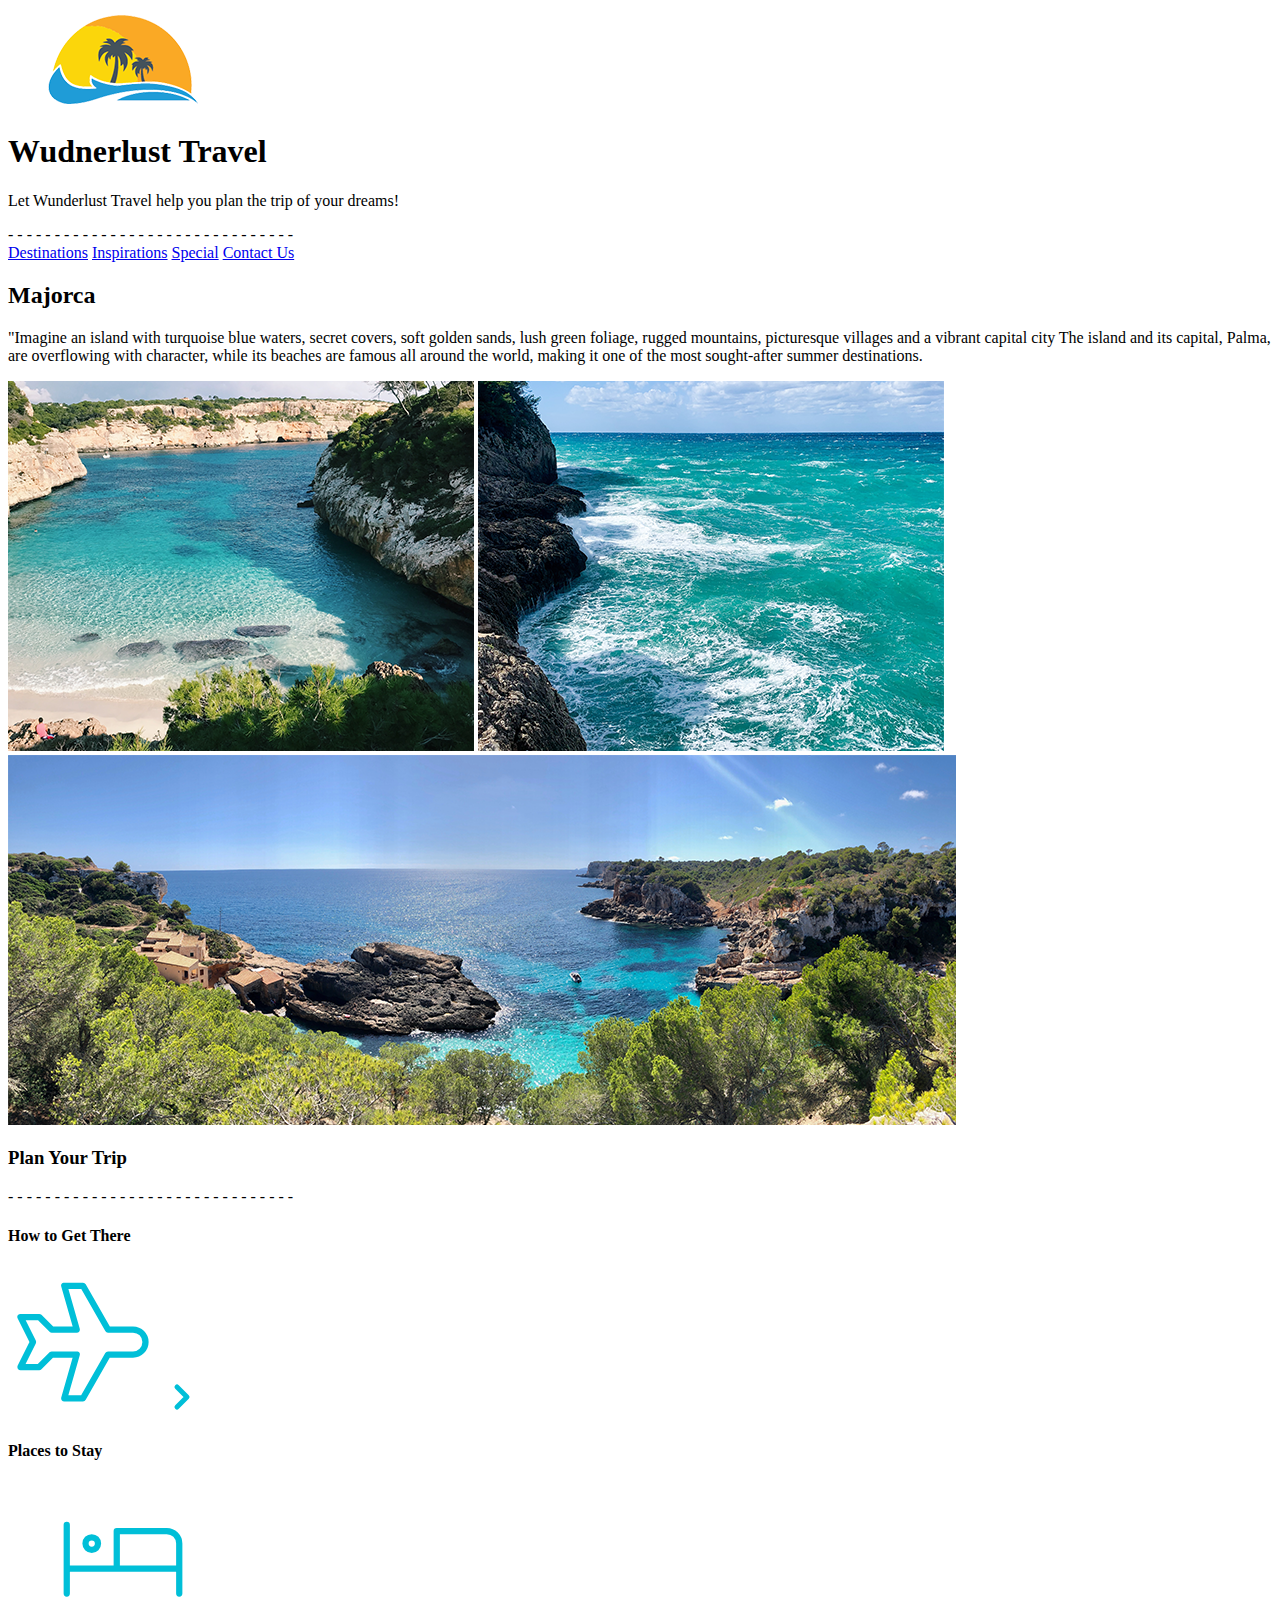
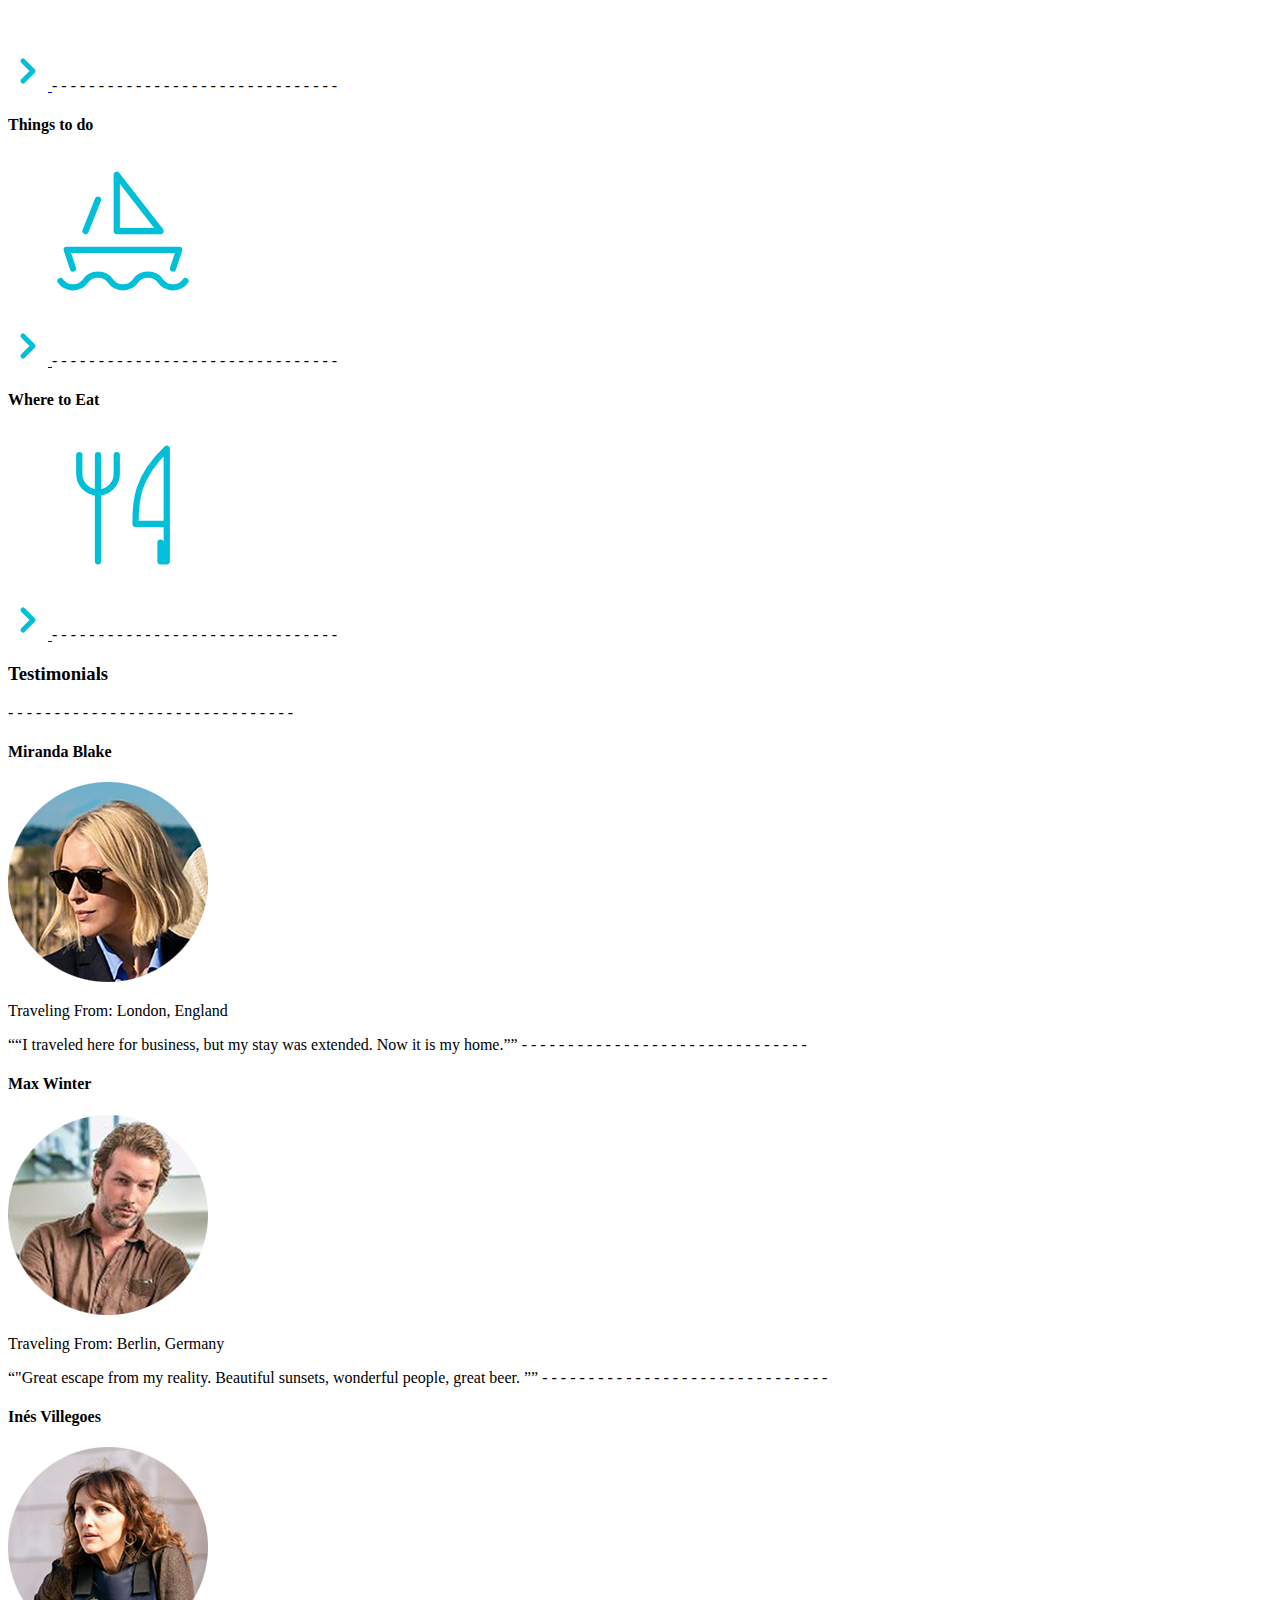
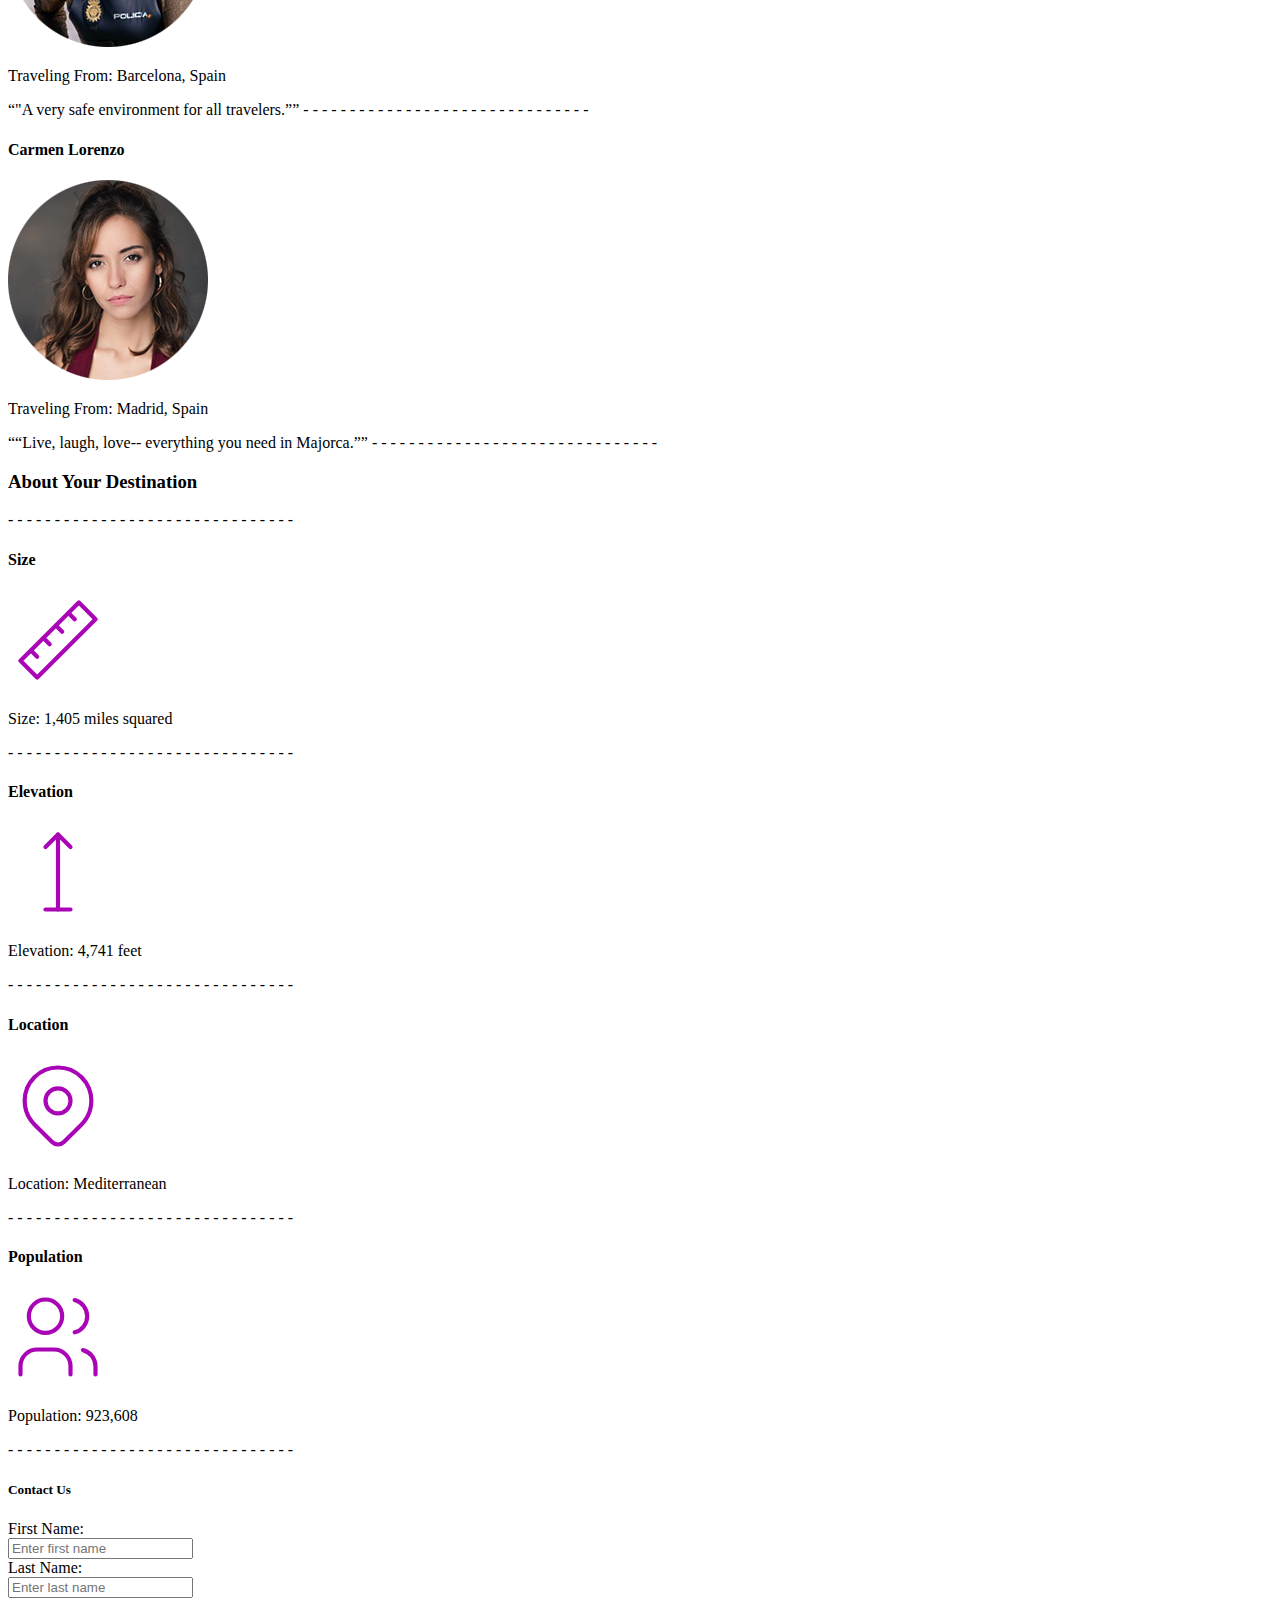
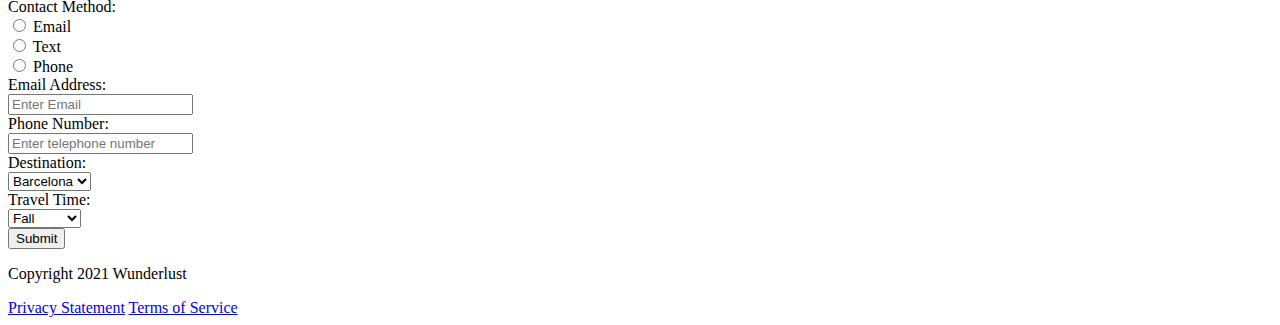
<file: index.html>
<!DOCTYPE html>
<html lang="en">
    <head>
        <meta charset="UTF-8">
        <title>Wunderlust Travel</title>
    </head>
    <body>
        <header>
            <img src="Images/logo.png" alt="palm tree">
            <h1>Wudnerlust Travel</h1>
            <p>Let Wunderlust Travel help you plan the trip of your dreams!</p>

            - - - - - - - - - - - - - - - - - - - - - - - - - - - - - - - 
            
            <nav>
                <a href="#">Destinations</a>
                <a href="#">Inspirations</a>
                <a href="#">Special</a>
                <a href="#">Contact Us</a>
            </nav>
        </header>
        <main>
            <h2>Majorca</h2>
            <p>"Imagine an island with turquoise blue waters, secret covers, soft golden sands, lush green foliage, rugged mountains, picturesque villages and a vibrant capital city The island and its capital, Palma, are overflowing with character, while its beaches are famous all around the world, making it one of the most sought-after summer destinations.</p>
            <img src="Images/majorca-beach.png" alt="beach">
            <img src="Images/majorca-waves.png" alt="waves">
            <img src="Images/majorca-cove.png" alt="cove">
            
            <!--Plan your trip-->
            <section>
                <h3>Plan Your Trip</h3>
- - - - - - - - - - - - - - - - - - - - - - - - - - - - - - -    
            </section>
                <!--How to Get There-->
                <section>
                    <h4>How to Get There</h4>
                    <svg xmlns="http://www.w3.org/2000/svg" class="icon icon-tabler icon-tabler-plane" width="150" height="150" viewBox="0 0 24 24" stroke-width="1" stroke="#00bfd8" fill="none" stroke-linecap="round" stroke-linejoin="round">
                        <path stroke="none" d="M0 0h24v24H0z" fill="none"/>
                        <path d="M16 10h4a2 2 0 0 1 0 4h-4l-4 7h-3l2 -7h-4l-2 2h-3l2 -4l-2 -4h3l2 2h4l-2 -7h3z" />
                      </svg>

                      <a href="#" title="Search for flights">
                        <svg xmlns="http://www.w3.org/2000/svg" class="icon icon-tabler icon-tabler-chevron-right" width="40" height="40" viewBox="0 0 24 24" stroke-width="3" stroke="#00bfd8" fill="none" stroke-linecap="round" stroke-linejoin="round">
                            <path stroke="none" d="M0 0h24v24H0z" fill="none"/>
                            <polyline points="9 6 15 12 9 18"/>
                        </svg>
                    </a> 
                </section>  
                <!--Places to Stay-->
                <section>
                    <h4>Places to Stay</h4>
                    <figure>
                         <svg xmlns="http://www.w3.org/2000/svg" class="icon icon-tabler icon-tabler-bed" width="150" height="150" viewBox="0 0 24 24" stroke-width="1" stroke="#00bfd8" fill="none" stroke-linecap="round" stroke-linejoin="round">
                        <path stroke="none" d="M0 0h24v24H0z" fill="none"/>
                        <path d="M3 7v11m0 -4h18m0 4v-8a2 2 0 0 0 -2 -2h-8v6" />
                        <circle cx="7" cy="10" r="1" />
                      </svg>
                    </figure>
                    <a href= "#" title="Search for Hotels">
                      <svg xmlns="http://www.w3.org/2000/svg" class="icon icon-tabler icon-tabler-chevron-right" width="40" height="40" viewBox="0 0 24 24" stroke-width="3" stroke="#00bfd8" fill="none" stroke-linecap="round" stroke-linejoin="round">
                        <path stroke="none" d="M0 0h24v24H0z" fill="none"/>
                        <polyline points="9 6 15 12 9 18" />
                      </svg>
                    </a>
- - - - - - - - - - - - - - - - - - - - - - - - - - - - - - -      
                </section>
                <!--Things to do-->
                <section>
                    <h4>Things to do</h4>
                    <figure>
                        <svg xmlns="http://www.w3.org/2000/svg" class="icon icon-tabler icon-tabler-sailboat" width="150" height="150" viewBox="0 0 24 24" stroke-width="1" stroke="#00bfd8" fill="none" stroke-linecap="round" stroke-linejoin="round">
                            <path stroke="none" d="M0 0h24v24H0z" fill="none"/>
                            <path d="M2 20a2.4 2.4 0 0 0 2 1a2.4 2.4 0 0 0 2 -1a2.4 2.4 0 0 1 2 -1a2.4 2.4 0 0 1 2 1a2.4 2.4 0 0 0 2 1a2.4 2.4 0 0 0 2 -1a2.4 2.4 0 0 1 2 -1a2.4 2.4 0 0 1 2 1a2.4 2.4 0 0 0 2 1a2.4 2.4 0 0 0 2 -1" />
                            <path d="M4 18l-1 -3h18l-1 3" />
                            <path d="M11 12h7l-7 -9v9" />
                            <line x1="8" y1="7" x2="6" y2="12" />
                        </svg>
                    </figure> 
                    <a href="#" title="Search for Activities">
                        <svg xmlns="http://www.w3.org/2000/svg" class="icon icon-tabler icon-tabler-chevron-right" width="40" height="40" viewBox="0 0 24 24" stroke-width="3" stroke="#00bfd8" fill="none" stroke-linecap="round" stroke-linejoin="round">
                            <path stroke="none" d="M0 0h24v24H0z" fill="none"/>
                            <polyline points="9 6 15 12 9 18" />
                        </svg>
                    </a>
- - - - - - - - - - - - - - - - - - - - - - - - - - - - - - - 
                </section> 
                <!--Where to Eat-->
                <section>  
                    <h4>Where to Eat</h4>
                    <figure>
                        <svg xmlns="http://www.w3.org/2000/svg" class="icon icon-tabler icon-tabler-tools-kitchen-2" width="150" height="150" viewBox="0 0 24 24" stroke-width="1" stroke="#00bfd8" fill="none" stroke-linecap="round" stroke-linejoin="round">
                            <path stroke="none" d="M0 0h24v24H0z" fill="none"/>
                            <path d="M19 3v12h-5c-.023 -3.681 .184 -7.406 5 -12zm0 12v6h-1v-3m-10 -14v17m-3 -17v3a3 3 0 1 0 6 0v-3" />
                        </svg>
                    </figure>
                    <a href="#" title="Search for Restaurants">
                        <svg xmlns="http://www.w3.org/2000/svg" class="icon icon-tabler icon-tabler-chevron-right" width="40" height="40" viewBox="0 0 24 24" stroke-width="3" stroke="#00bfd8" fill="none" stroke-linecap="round" stroke-linejoin="round">
                            <path stroke="none" d="M0 0h24v24H0z" fill="none"/>
                            <polyline points="9 6 15 12 9 18" />
                        </svg>
                    </a>
- - - - - - - - - - - - - - - - - - - - - - - - - - - - - - -   
                </section> 
            <!--Testimonials-->
            <section>
                <h3>Testimonials</h3>
            - - - - - - - - - - - - - - - - - - - - - - - - - - - - - - - 
            </section>
                <section>
                    <h4>Miranda Blake</h4>
                    <img src="Images/miranda-blake.png" alt="Miranda">
                    <p>Traveling From: London, England</p>
                    <q>“I traveled here for business, but my stay was extended. Now it is my home.”</q>
- - - - - - - - - - - - - - - - - - - - - - - - - - - - - - - 
                </section>   
                <section>
                    <h4>Max Winter</h4>
                    <img src="Images/max-winter.png" alt="Max">
                    <p>Traveling From: Berlin, Germany</p>
                    <q>"Great escape from my reality. Beautiful sunsets, wonderful people, great beer. ”</q>
- - - - - - - - - - - - - - - - - - - - - - - - - - - - - - - 
                </section>
                <section>
                    <h4>Inés Villegoes</h4>
                    <img src="Images/ines-villegoes.png" alt="Ines">
                    <p>Traveling From: Barcelona, Spain</p>
                    <q>"A very safe environment for all travelers.”</q>
- - - - - - - - - - - - - - - - - - - - - - - - - - - - - - - 
                </section>
                <section>
                    <h4>Carmen Lorenzo</h4>
                    <img src="Images/carmen-lorenzo.png" alt="Carmen">
                    <p>Traveling From: Madrid, Spain</p>
                    <q>“Live, laugh, love-- everything you need in Majorca.”</q>
- - - - - - - - - - - - - - - - - - - - - - - - - - - - - - - 
                </section>
            <!--About Your Destination-->
            <section>
                <h3>About Your Destination</h3>
- - - - - - - - - - - - - - - - - - - - - - - - - - - - - - - 
            </section>
                <section>
                    <h4>Size</h4>
                        <svg xmlns="http://www.w3.org/2000/svg" class="icon icon-tabler icon-tabler-ruler-2" width="100" height="100" viewBox="0 0 24 24" stroke-width="1" stroke="#a905b6" fill="none" stroke-linecap="round" stroke-linejoin="round">
                            <path stroke="none" d="M0 0h24v24H0z" fill="none"/>
                            <path d="M17 3l4 4l-14 14l-4 -4z" />
                            <path d="M16 7l-1.5 -1.5" />
                            <path d="M13 10l-1.5 -1.5" />
                            <path d="M10 13l-1.5 -1.5" />
                            <path d="M7 16l-1.5 -1.5" />
                        </svg>

                    <p>Size: 1,405 miles squared</p>
- - - - - - - - - - - - - - - - - - - - - - - - - - - - - - - 
                </section> 
                <section>
                    <h4>Elevation</h4>
                        <svg xmlns="http://www.w3.org/2000/svg" class="icon icon-tabler icon-tabler-arrow-top-bar" width="100" height="100" viewBox="0 0 24 24" stroke-width="1" stroke="#a905b6" fill="none" stroke-linecap="round" stroke-linejoin="round">
                            <path stroke="none" d="M0 0h24v24H0z" fill="none"/>
                            <line x1="12" y1="21" x2="12" y2="3" />
                            <path d="M15 6l-3 -3l-3 3" />
                            <line x1="9" y1="21" x2="15" y2="21" />
                        </svg>

                    <p>Elevation: 4,741 feet</p>
- - - - - - - - - - - - - - - - - - - - - - - - - - - - - - - 
                </section> 
                <section>
                    <h4>Location</h4>
                        <svg xmlns="http://www.w3.org/2000/svg" class="icon icon-tabler icon-tabler-map-pin" width="100" height="100" viewBox="0 0 24 24" stroke-width="1" stroke="#a905b6" fill="none" stroke-linecap="round" stroke-linejoin="round">
                            <path stroke="none" d="M0 0h24v24H0z" fill="none"/>
                            <circle cx="12" cy="11" r="3" />
                            <path d="M17.657 16.657l-4.243 4.243a2 2 0 0 1 -2.827 0l-4.244 -4.243a8 8 0 1 1 11.314 0z" />
                        </svg>
                    <p>Location: Mediterranean</p>
- - - - - - - - - - - - - - - - - - - - - - - - - - - - - - - 
                </section>
                <section>
                    <h4>Population</h4>
                        <svg xmlns="http://www.w3.org/2000/svg" class="icon icon-tabler icon-tabler-users" width="100" height="100" viewBox="0 0 24 24" stroke-width="1" stroke="#a905b6" fill="none" stroke-linecap="round" stroke-linejoin="round">
                            <path stroke="none" d="M0 0h24v24H0z" fill="none"/>
                            <circle cx="9" cy="7" r="4" />
                            <path d="M3 21v-2a4 4 0 0 1 4 -4h4a4 4 0 0 1 4 4v2" />
                            <path d="M16 3.13a4 4 0 0 1 0 7.75" />
                            <path d="M21 21v-2a4 4 0 0 0 -3 -3.85" />
                        </svg>
                    <p>Population: 923,608</p>  
- - - - - - - - - - - - - - - - - - - - - - - - - - - - - - - 
                </section>
            </main>
            <aside>
                <h5>Contact Us</h5>
                <form>
                    <label for="firstname">First Name:</label><br> 
                    <input type="text" id="firstname" name="firstname" placeholder="Enter first name">
            <br>
                    <label for="lastname">Last Name:</label><br>
                    <input type="text" id="lastname" name="lastname" placeholder="Enter last name">
            <br>

                    <label for="contact">Contact Method:</label><br>
                    <input type="radio" id="contact" name="contact" value="email">
                    <label for="email">Email</label><br>
                    <input type="radio" id="email" name="text" value="text">
                    <label for="email">Text</label><br>
                    <input type="radio" id="phone" name="contact" value="phone">
                    <label for="phone">Phone</label><br>
                   
                
            
                    <label for="email">Email Address:</label><br>
                    <input type="email" id="email-input" name="email" placeholder="Enter Email"><br>
                    <label for="phone-input">Phone Number:</label><br>
                    <input type="tel" id="phone-input" name="phone" placeholder="Enter telephone number"><br>
                    <label for="destination">Destination:</label><br>
                    
                    <select id="destination" name="destination">
                        <option value="barcelona">Barcelona</option>
                        <option value="granada">Granada</option>
                        <option value="ibiza">Ibiza</option>
                        <option value="madrid">Madrid</option>
                        <option value="majorca">Majorca</option>
                        <option value="seville">Seville</option>
                        <option value="tenerife">Tenerife</option>
                        <option value="valencia">Valencia</option>
                    </select><br>

                    <label for="traveltime">Travel Time:</label><br>
                    <select id="traveltime" name="traveltime">
                        <option value="fall">Fall</option>
                        <option value="winter">Winter</option>
                        <option value="spring">Spring</option>
                        <option value="summer">Summer</option>
                        <option value="flexible">Flexible</option>
                    </select><br>
                    <input type="submit" value="Submit">
                </form>
            </aside>
 
            <footer>
                <p>Copyright 2021 Wunderlust</p>
                <a href="#">Privacy Statement</a>
                <a href="#">Terms of Service</a>
            </footer>         
    </body>
</html>
</file>
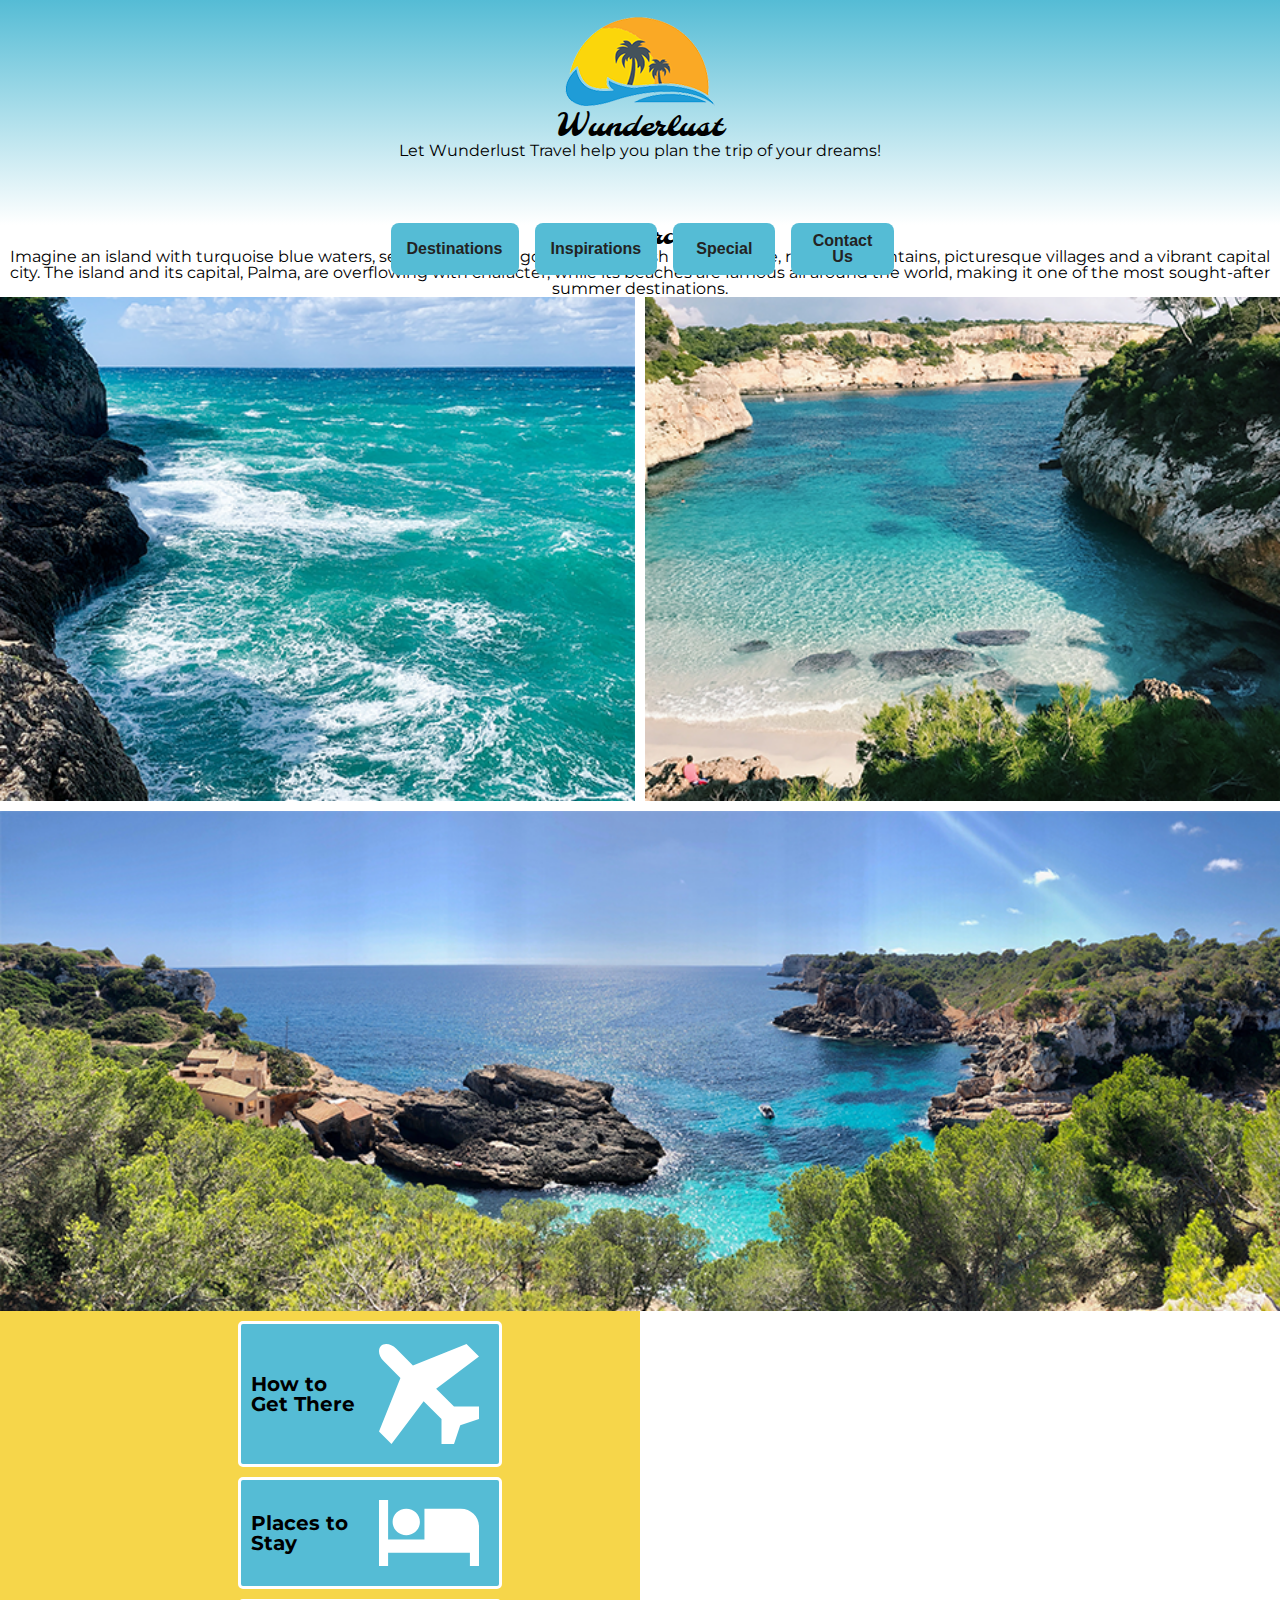
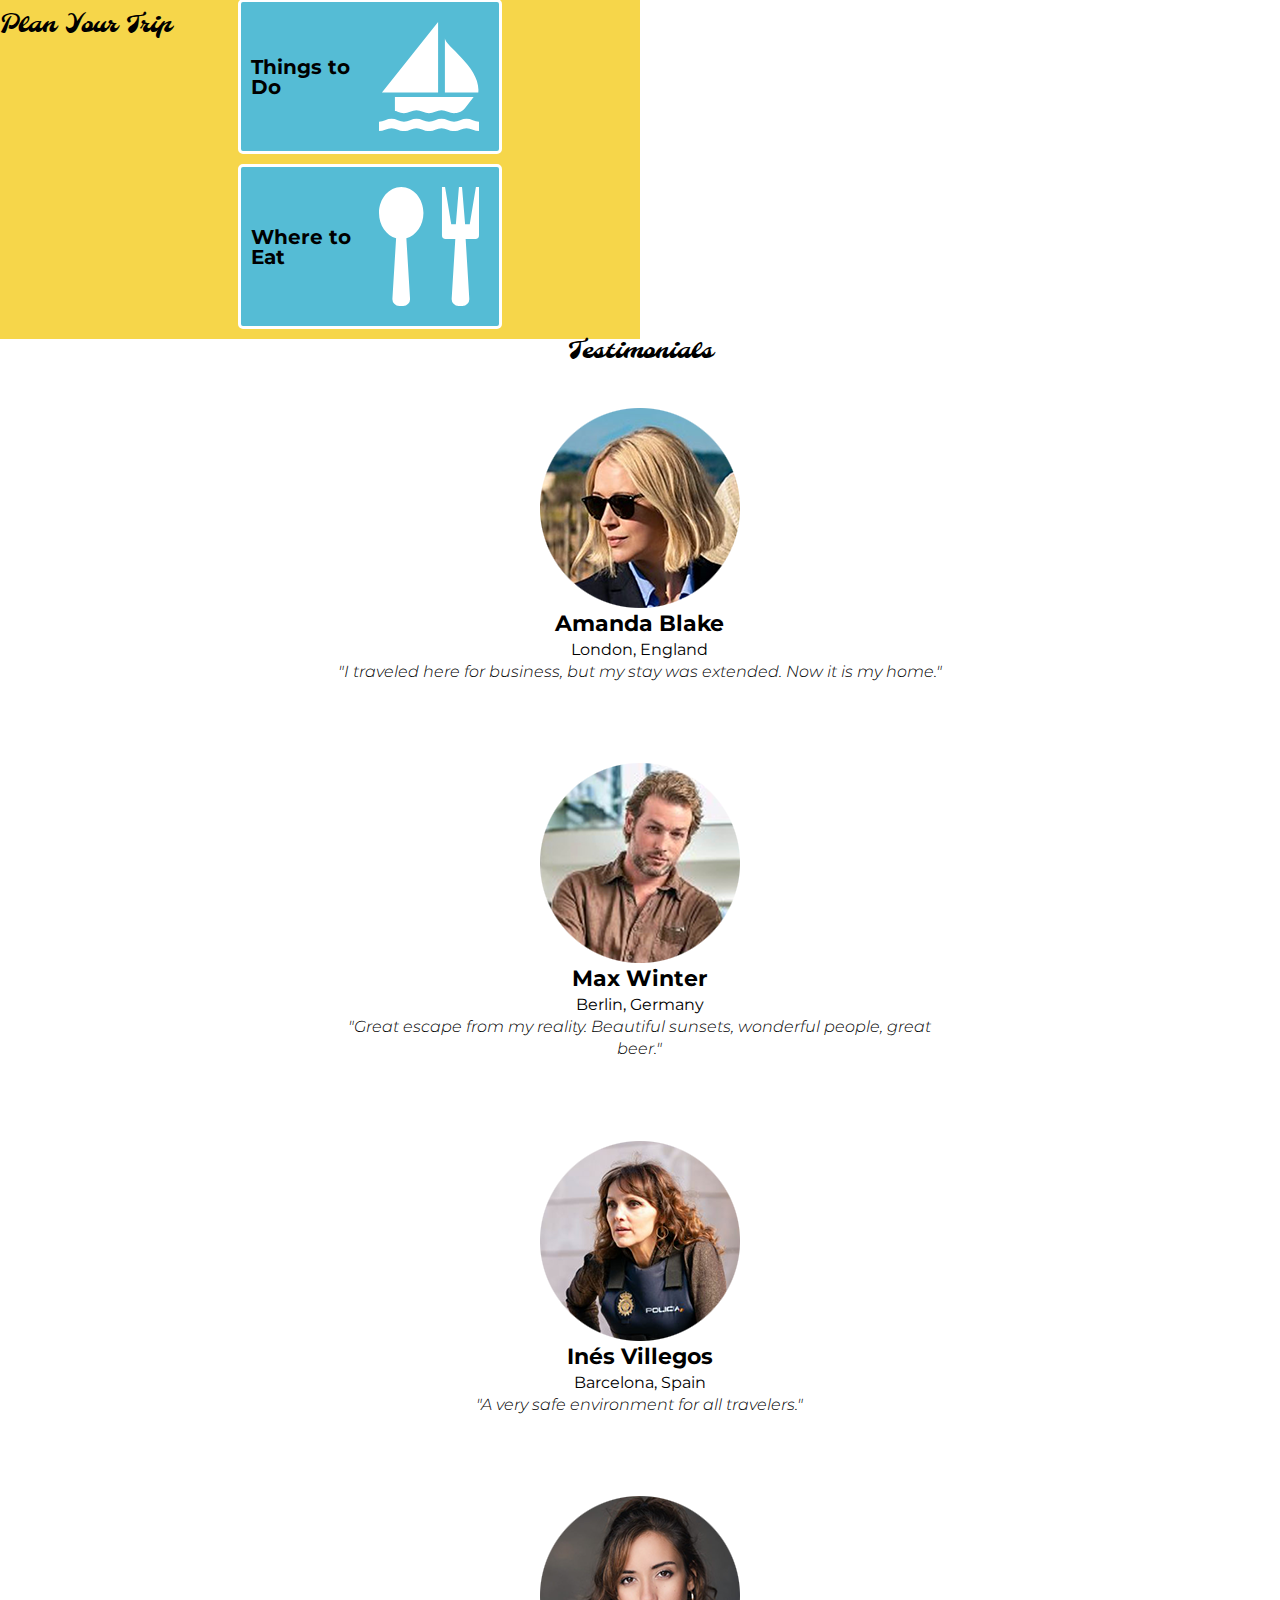
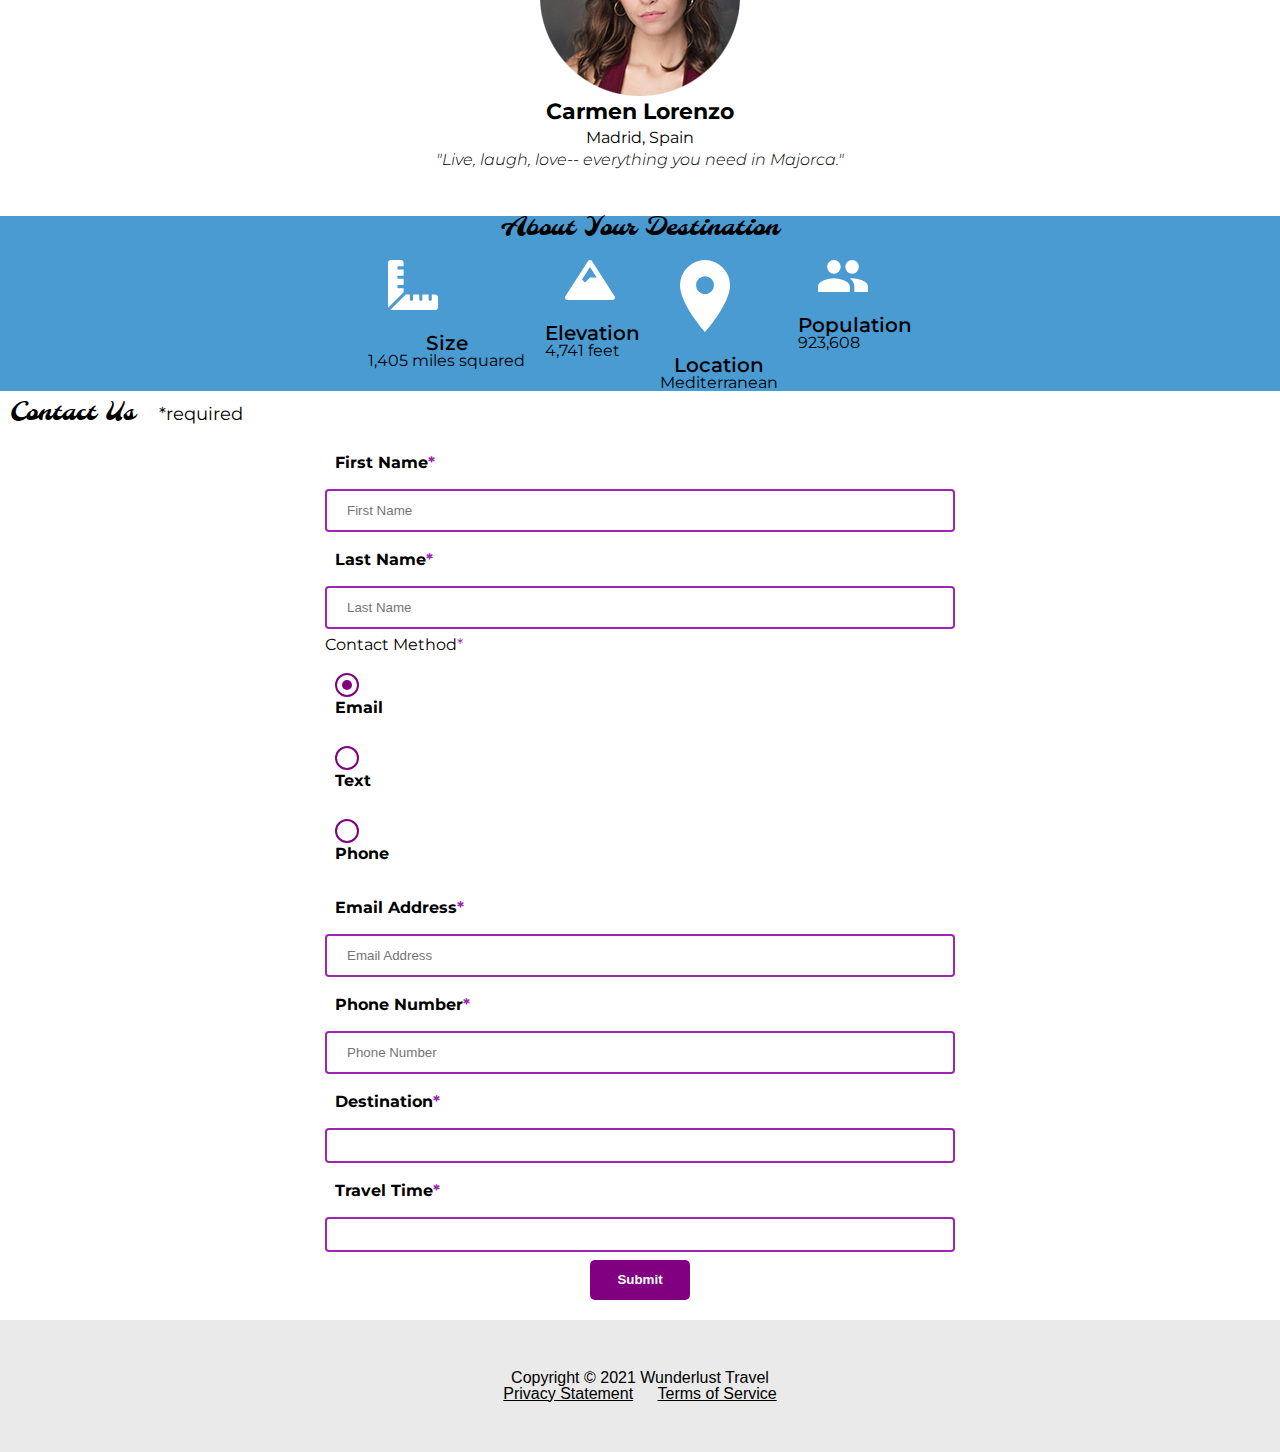
<file: wunderlust-majorca.html>
<!DOCTYPE html>
<html lang="en">
    <head>
        <meta charset="utf-8">
        <meta name="viewport" content="width=device-width, initial-scale=1">
        <meta name="author" content="Jessica Barnett, Christina Carrasquilla">
        <meta name="description" content="Let Wunderlust Travel take you to beautiful Majorca this year! Majorca is a beautiful island and offers beauty and fun to its visitors">
        <meta name="keywords" content="travel, majorca, beach, island, vacation, destination, getaway, restaurants in majorca, entertainment in majorca, testimonials from visitors">
        <title>Wunderlust Travel</title>
        <meta name="robots" content="index,follow">

        <!-- ~~~~~~~~~~ TWITTER CARD TAGS ~~~~~~~~~~ -->
        <meta name="twitter:card" content="summary_large_image">
        <meta name="twitter:site" content="@wunderlusttravel">
        <meta name="twitter:creator" content="@wunderlusttravel">
        <meta name="twitter:title" content="Wunderlust Travel: Majorca">
        <meta name="twitter:description" content="Let Wunderlust Travel take you to beautiful Majorca this year! Majorca is a beautiful island and offers beauty and fun to its visitors">
        <meta name="twitter:image" content="https://wunderlusttravel.com/images/majorca-cove.png">

        <!-- ~~~~~~~~~~ OPEN GRAPH META TAGS ~~~~~~~~~~ -->
        <meta property="og:title" content="See Majorca with Wunderlust Travel">
        <meta property="og:type" content="website">
        <meta property="og:image" content="https://wunderlusttravel.com/images/majorca-cove.png">
        <meta property="og:url" content="https://wunderlusttravel.com/majorca">
        <meta property="og:description" content="Let Wunderlust Travel take you to beautiful Majorca this year! Majorca is a beautiful island and offers beauty and fun to its visitors">
        <!-- ~~~~~~~~~~FAVICON ~~~~~~~~~~ -->
        <link rel="shortcut icon" href="images/favicon.png">

        <!-- ~~~~~~~~~~ GOOGLE FONTS ~~~~~~~~~~ -->
        <link rel="preconnect" href="https://fonts.googleapis.com">
        <link rel="preconnect" href="https://fonts.gstatic.com" crossorigin>
        <link href="https://fonts.googleapis.com/css2?family=Molle:ital@1&family=Montserrat:wght@400;600&display=swap" rel="stylesheet">
        <link href="styles.css" rel="stylesheet">
    </head>
    <body>
        <a id="skip" href="#main-content">Skip to Main Content</a>
        <!-- styling skip links: https://webaim.org/techniques/css/invisiblecontent/ -->
        <header>
            <a href="index.html" id="logo"><img src="images/logo.png" alt="The Wunderlust logo shows blue waves and the outline of two palm trees against an orange sun"></a>
            <h1>Wunderlust</h1>
			<p>Let Wunderlust Travel help you plan the trip of your dreams!</p>			
            <nav>
                <div id="menu-toggle">
                    <!-- responsive menu code from (with changes made to match mockups): https://css-tricks.com/three-css-alternatives-to-javascript-navigation/ -->
                    <h2 class="sr-only">Main Navigation</h2>
                    <!-- hidden but accessible headings from: https://webaim.org/techniques/css/invisiblecontent/ -->
                    <input name="toggle" id="toggle" type="checkbox">
                    <label for="toggle">Menu</label>
                    <ul>
                        <li class="active"><a href="#">Destinations</a></li>
                        <li><a href="#">Inspirations</a></li>
                        <li><a href="#">Special</a></li>
                        <li><a href="#">Contact Us</a></li>
                    </ul>
                </div>
            </nav>
        </header>
        <main id="main-content">
            <article>
                <div id="intro">  
                    <h2>Majorca</h2>
                    <p>Imagine an island with turquoise blue waters, secret coves, soft golden sands, lush green foliage, rugged mountains, picturesque villages and a vibrant capital city. The island and its capital, Palma, are overflowing with character, while its beaches are famous all around the world, making it one of the most sought-after summer destinations.</p>
                    <div id="img-grid">
                        <img src="images/majorca-waves.png" alt="Turquoise blue waters with white wave caps crashing against a rock cliff">
                        <img src="images/majorca-beach.png" alt="A calm cove with turquoise waters calmly lapping at a light sand beach">
                        <picture>
                            <source srcset="images/majorca-cove-small.png"
                                media="(max-width: 500px)">
                            <img src="images/majorca-cove.png" alt="Deep blue water leading to the horizon with the island and trees in the foreground">
                        </picture>
                    </div>
                </div>  
                <section id="plan">
                    <h3>Plan Your Trip</h3>
                    <div>
                        <section>
                            <h4>How to Get There</h4>
                            <a href="#" title="Search for flights">
                                <img src="images/get.svg" alt="airplane icon">
                            </a>
                        </section>      
                        <section>
                            <h4>Places to Stay</h4>
                            <a href="#" title="Search for hotels">
                                <img src="images/stay.svg" alt="bed icon">
                            </a>
                        </section>
                        <section>
                            <h4>Things to Do</h4>
                            <a href="#" title="Search for Activities">
                                <img src="images/do.svg" alt="sailboat icon">
                            </a>                     
                        </section>    
                        <section>
                            <h4>Where to Eat</h4>
                            <a href="#" title="Search for Restaurants">
                                <img src="images/eat.svg" alt="fork and spoon icon">                         
                            </a>
                        </section>
                    </div>   
                </section>
                <section id="testimonials">
                    <h3>Testimonials</h3>
                    <div>
                        <section>
                            <img src="images/miranda-blake.png" alt="Miranda Blake has a blonde bob and is wearing dark sunglasses">
                            <h4>Amanda Blake</h4>
                            <p>London, England</p>
                            <q>"I traveled here for business, but my stay was extended. Now it is my home."</q>
                        </section>
                        <section>
                            <img src="images/max-winter.png" alt="Max Winter has dark blonde hair and a trimmed beard and mustache">
                            <h4>Max Winter</h4>
                            <p>Berlin, Germany</p>
                            <q>"Great escape from my reality. Beautiful sunsets, wonderful people, great beer."</q>
                        </section>
                        <section>
                            <img src="images/ines-villegoes.png" alt="Ines Villegos has shoulder-length, wavy, brown hair and is wearing a brown sweater"> 
                            <h4>Inés Villegos</h4> 
                            <p>Barcelona, Spain</p>
                            <q>"A very safe environment for all travelers."</q>
                        </section>
                        <section>
                            <img src="images/carmen-lorenzo.png" alt="Carmen Lorenzo has long, dark brown hair and is wearing gold hoop earrings">
                            <h4>Carmen Lorenzo</h4> 
                            <p>Madrid, Spain</p>
                            <q>"Live, laugh, love-- everything you need in Majorca."</q>
                        </section>
                    </div>
                </section>
                <section id="about">
                    <h3>About Your Destination</h3>
                    <div>
                        <section>
                            <img src="images/size.svg" alt="ruler icon">
                            <h4>Size</h4> 
                            <p>1,405 miles squared</p>
                        </section>
                        <section>
                            <img src="images/elevation.svg" alt="mountain icon">
                            <h4>Elevation</h4> 
                            <p>4,741 feet</p>
                        </section>
                        <section>
                            <img src="images/location.svg" alt="location pin icon">
                            <h4>Location</h4> 
                            <p>Mediterranean</p>
                        </section>
                        <section>
                            <img src="images/population.svg" alt="people icon">
                            <h4>Population</h4>
                            <p>923,608</p>
                        </section>
                    </div>  
                </section>
                <section id="contact">
                    <h3>Contact Us <span class="form-required">*required</span></h3>
                    <form method="post" action="https://wp.zybooks.com/form-viewer.php">
                        <div id="names">
                            <label for="fName">First Name<span class="required">*</span></label>
                            <input type="text" name="fName" id="fName" autocomplete="given-name" placeholder="First Name" required>
                            <!-- custom input styles from https://moderncss.dev/custom-css-styles-for-form-inputs-and-textareas/ -->
                            <label for="lName">Last Name<span class="required">*</span></label>
                            <input type="text" name="lName" id="lName" autocomplete="family-name" placeholder="Last Name" required>
                        </div>
                        <div id="nums">
                            <fieldset>
                                <legend>Contact Method<span class="required">*</span></legend>
                                <!-- custom radio button styles from https://moderncss.dev/pure-css-custom-styled-radio-buttons/ -->
                                <label for="prefEmail">
                                    <span class="radio-input">
                                        <input type="radio" name="contactPref" id="prefEmail" required checked>
                                        <span class="radio-control"></span>
                                    </span>
                                    <span class="radio-label">Email</span>
                                </label>
                                <label for="prefText">
                                    <span class="radio-input">
                                        <input type="radio" name="contactPref" id="prefText">
                                        <span class="radio-control"></span>
                                    </span>
                                    <span class="radio-label">Text</span>
                                </label>
                                <label for="prefPhone">
                                    <span class="radio-input">
                                        <input type="radio" name="contactPref" id="prefPhone">
                                        <span class="radio-control"></span>
                                    </span>
                                    <span class="radio-label">Phone</span>
                                </label>
                            </fieldset>
                            <label for="email">Email Address<span class="required">*</span></label>
                            <input type="email" name="email" id="email" autocomplete="email" placeholder="Email Address" required>
                            <label for="phone">Phone Number<span class="required">*</span></label>
                            <input type="tel" name="phone" id="phone" autocomplete="tel" placeholder="Phone Number" required>
                        </div>
                        <div id="selects">
                            <!-- custom select styles from: https://moderncss.dev/custom-select-styles-with-pure-css/ -->
                            <label for="destination">Destination<span class="required">*</span></label>
                            <div class="custom-select">
                                <select name="destination" id="destination" required>
                                    <option value="" disabled selected>Choose an Option</option>
                                    <option value="barcelona">Barcelona</option>
                                    <option value="granada">Granada</option>
                                    <option value="ibiza">Ibiza</option>
                                    <option value="madrid">Madrid</option>
                                    <option value="majora">Majora</option>
                                    <option value="seville">Seville</option>
                                    <option value="tenerife">Tenerife</option>
                                    <option value="valencia">Valencia</option>
                                </select>
                                <span class="focus"></span>
                            </div>  
                            <label for="travelTime">Travel Time<span class="required">*</span></label>
                            <div class="custom-select">
                                <select name="travelTime" id="travelTime" required>
                                    <option value="" disabled selected>Choose an Option</option>
                                    <option value="fall">Fall</option>
                                    <option value="winter">Winter</option>
                                    <option value="spring">Spring</option>
                                    <option value="summer">Summer</option>
                                    <option value="flexible">Flexible</option>
                                </select>
                                <span class="focus"></span>
                            </div> 
                            <input type="submit" name="mySubmit" id="mySubmit" value="Submit">
                        </div>
                    </form>
                </section>
            </article>
        </main>
        <footer>
            <p>Copyright &copy; 2021 Wunderlust Travel</p>
            <a href="#">Privacy Statement</a>
            <a href="#">Terms of Service</a>
        </footer>
    </body>
</html>
</file>
<file: styles.css>
/* 
    Adaire Santoro
*/

/* http://meyerweb.com/eric/tools/css/reset/ 
   v2.0 | 20110126
   License: none (public domain)
*/

html, body, div, span, applet, object, iframe,
h1, h2, h3, h4, h5, h6, p, blockquote, pre,
a, abbr, acronym, address, big, cite, code,
del, dfn, em, img, ins, kbd, q, s, samp,
small, strike, strong, sub, sup, tt, var,
b, u, i, center,
dl, dt, dd, ol, ul, li,
fieldset, form, label, legend,
table, caption, tbody, tfoot, thead, tr, th, td,
article, aside, canvas, details, embed, 
figure, figcaption, footer, header, hgroup, 
menu, nav, output, ruby, section, summary,
time, mark, audio, video {
	margin: 0;
	padding: 0;
	border: 0;
	font-size: 100%;
	font: inherit;
	vertical-align: baseline;
}
/* HTML5 display-role reset for older browsers */
article, aside, details, figcaption, figure, 
footer, header, hgroup, menu, nav, section {
	display: block;
}
body {
	line-height: 1;
}
ol, ul {
	list-style: none;
}
blockquote, q {
	quotes: none;
}
blockquote:before, blockquote:after,
q:before, q:after {
	content: '';
	content: none;
}
table {
	border-collapse: collapse;
	border-spacing: 0;
}


/* This is where my code begins*/
/* Mobile Small */

body {
	font-family: 'Motserrat', sans-serif;
	background-color: transparent;
	margin: 0;
	padding: 0;
	height: 100vh;
}

header {
	background-color: #55bcd5;
	background-image: linear-gradient(#55bcd5, white);
	color: #000000;
	padding: 10px;
	justify-content: center;
	text-align: center;

}


header h1 {
	font-family:'Molle';
	color:#000000;
	font-size: 30px;
	text-align: center;
}

header p {
	font-family:'Montserrat';
}

nav a {
	display: block;
	padding: 1rem;
	text-decoration: none;
	text-align: center;
	background-color: #55bcd5;
	color: white;
	font-weight: bold;
	margin: 0.5rem auto;
	border-radius: 0.5rem;
	width: calc(100% - 2rem);
	max-width: 350px;
}

nav ul {
	list-style-type: none;
	padding: 0;
}

#menu-toggle {
	display: block;
	position: relative;
	top: 30px;
	left: 50px;
	right: 10px;  
	z-index: 1;  
	-webkit-user-select: none;
	-moz-user-select: none;
	 -ms-user-select: none;
		 user-select: none; 
  }
  
  #menu-toggle a {
	text-decoration: none;
	color: #232323;
	-webkit-transition: color 0.3s ease;
	-o-transition: color 0.3s ease;
	transition: color 0.3s ease;
	display: flex;
	justify-content: center;
	align-items: center;
	height: 100%;
  }
  
  #menu-toggle a:hover {
	color: #4f7794;
  }
  
  
  /* The hamburger button hidden inside an input element */
  #menu-toggle input {
	display: block;
	width: 30px;
	height: 30px;
	position: absolute;
	top: -7px;
	left: -5px;  
	padding: 0;
	cursor: pointer;  
	opacity: 0; /* hide this */
	z-index: 2; /* and place it over the hamburger */  
	-webkit-touch-callout: none;
  }
  
  #menu-toggle label {
	position: relative;
	display: block;
	width: 30px;
	height: 30px;
  }
  #menu-toggle label span {
	display: none;
  }
  
  /*
   * Hamburger
   */
  #menu-toggle label div {
	display: block;
	width: 30px;
	height: 2px;
	margin-bottom: 6px;
	position: relative;
	background: #cdcdcd;
	border-radius: 3px;  
	z-index: 1;  
	-webkit-transform-origin: 4px 0px;  
		-ms-transform-origin: 4px 0px;  
			transform-origin: 4px 0px;
	-webkit-transition: all 0.3s ease;
	-o-transition: all 0.3s ease;
	transition: all 0.3s ease;
  }
  
  #menu-toggle label div:first-child {
	-webkit-transform-origin: 0% 100%;
		-ms-transform-origin: 0% 100%;
			transform-origin: 0% 100%;
  }
  
  #menu-toggle label div:nth-child(2) {
	  -webkit-transform-origin: 0% 0%;
		-ms-transform-origin: 0% 0%;
			transform-origin: 0% 0%;
  }
  
  /* 
   * Change the color of the hamburger when toggled
   */
  #menu-toggle input:checked + label div {
	background: #232323;
  }
  
  /*
   * Use absolute positioning to place the menu off-screen
   */
  #menu {
	position: absolute;
	width: 300px;
	margin: -100px 0 0 -50px;
	padding: 50px;
	padding-top: 125px;
	background: #ededed;
	list-style-type: none;
	/* Hide the menu off-screen to the left */
	left: -100%;
	-webkit-transition: left 0.3s ease;
	-o-transition: left 0.3s ease;
	transition: left 0.3s ease; 
  }
  
  #menu li {
	padding: 10px 0;
	font-size: 22px;
  }
  
  /*
   * Slide the menu in from left when the input is checked
   */
  #menu-toggle input:checked ~ ul {
	left: 0;
  }

  #menu-toggle {
    display: block;
}

#menu-toggle input {
    display: none; /* hide the checkbox */
}

#menu-toggle label {
    background-color: #f6d64a;
    color: #fff;
    padding: 10px;
    cursor: pointer;
}

#menu-toggle ul {
    display: none; /* hide the menu */
    list-style-type: none;
    padding: 0;
}

#menu-toggle input:checked ~ ul {
    display: block; /* show the menu when the checkbox is checked */
}

#skip {
    position: absolute;
    width: 1px;
    height: 1px;
    padding: 0;
    margin: -1px;
    overflow: hidden;
    clip: rect(0,0,0,0);
    border: 0;
}

#toggle {
    display: none; /* hide the checkbox */
}

label {
    background-color: #333;
    color: #fff;
    padding: 10px;
    cursor: pointer;
}

ul {
    list-style-type: none;
    padding: 0;
    display: none; /* hide the menu */
}

#toggle:checked ~ ul {
    display: block; /* show the menu when the checkbox is checked */
}

.sr-only {
	display: none;
}

#main-content {
	display: grid;
}

/*INTRO SECTION*/

#intro h2 {
	font-family:'Molle';
	font-size:24px;
	text-align: center;
}

#intro p {
	font-family:'Montserrat';
	text-align: center;
}

/*IMAGE SECTION*/

#img-grid {
    display: grid;
    grid-template-columns: repeat(auto-fill, minmax(200px, 1fr));
    gap: 10px;
}

#img-grid img {
    /* Add your styles for the images here */
    width: 100%;
    height: auto;
	margin: auto;
}

/*PLAN SECTION*/

#plan {
    font-family:'Montserrat';
	background-color:#f6d64a;
}

#plan h3 {
	font-family:'Molle';
	font-size:24px;
	text-align: center;
	justify-content: center;
}

#plan section {
	background-color: #55bcd5;
	display: flex;
	width: 90%;
	margin: 10px auto;
	border-radius: 10px;
	justify-content: center;
	align-items: center;
	flex-direction: column;
	border: 3px solid white;
	padding: 10px;
}

#plan h4 {
	font-family:'Montserrat';
	font-size: 20px;
	font-weight: bold;
}

#plan img {
	width: 30px;
	height: auto;
	padding: 10px;
	justify-content: center;
}

/*TESTIMONIALS SECTION*/

#testimonials {
	font-family:'Montserrat';
	background-color: #ffffff;
	display: flex;
	flex-direction: column;
	align-items: center;
	justify-content: center;
	text-align: center;
}


#testimonials h3 {
	font-family:'Molle';
	font-size:24px;
	text-align: center;
	justify-content: center;
}

#testimonials section {
	background-color: #ffffff;
	display: flex;
	width: 90%;
	margin: 10px auto;
	border-radius: 10px;
	justify-content: center;
	align-items: center;
	flex-direction: column;
	border: 3px solid white;
	padding: 10px;
}

#testimonials h4 {
	font-family:'Montserrat';
	font-size:22px;
	font-weight: bold;
	padding: 5px;
}

#testimonials p {
	font-family:'Montserrat';
	line-height: 1.3;
}

#testimonials q {
	font-style: italic;
	font-weight: 300;
	line-height:1.4;
}

/*ABOUT SECTION */

#about {
	font-family:'Montserrat';
	background-color:#499bd2;
	display: flex;
	flex-direction: column;
	align-items: center;
}

#about h3 {
	font-family:'Molle';
	font-size: 24px;
	text-align: center;
}

#about h4 {
	font-family:'Montserrat';
	font-size: 20px;
	font-weight: 550;
	text-align: center;
}

#about > div {
	display: grid;
	grid-template-columns: 1fr 1fr;
	gap: 20px;
	justify-content: center;

}

#about img {
	width: 50px;
	height: auto;
	padding: 20px;
	justify-content: center;
}

/*CONTACT SECTION*/

#contact {
text-align: left;
padding: 10px;
text-align: left;
}

#contact h3 {
	font-family:'Molle';
	font-size: 24px;

}

#contact h3 span {
	font-family:'Montserrat';
	padding: 5px;
	margin: 10px;
	font-size: 18px;

}

form {
	font-family:'Montserrat';
	margin: auto;
	width: 50%;
	padding: 10px;
	color:#000000;
	background-color: transparent;
	text-align: left;
}

#names {
	color: #000000;
	background-color: transparent;
	text-align: left;
}

.required {
	color: #9b26b0;
	background-color: transparent;
	text-align: left;
}

label {
	display: block;
	margin: 10px 0;
	color:#000000;
	background-color: transparent;
	text-align: left;
}

input[type="text"], input[type="email"], input[type="tel"] {
	display: block;
	width: 100%;
	padding: 12px 20px;
	margin: 8px 0;
	box-sizing: border-box;
	border: 2px solid #9b26b0;
	border-radius: 4px;
	background-color: transparent;
	text-align: left;
	
}

/*SELECT SECTION*/


.span radio-inputs {
	background-color: #9b26b0;
}

#selects {
	color: #9b26b0;
	background-color: transparent;
	text-align: left;
}

select {
	/*A reset of styles, including removing the default dropdown arrow*/
	appearance: none;
	/* Additional resets for further consistency*/
	background-color: transparent;
	border: none;
	padding: 0 1em 0 0;
	margin: 0;
	width: 100%;
	font-family: inherit;
	font-size: inherit;
	cursor: inherit;
	line-height: inherit;
  }

#selects > div {
	display: block;
	width: 100%;
	padding: 12px 20px;
	margin: 8px 0;
	box-sizing: border-box;
	border: 2px solid #9b26b0;
	border-radius: 4px;
	background-color: transparent;
	text-align: left;
}

.required {
    color: #9b26b0;
}

/* Style for radio-input class */
.radio-input input[type="radio"] {
    position: absolute;
    opacity: 0;
}

.radio-input .radio-control {
    display: inline-block;
    width: 20px;
    height: 20px;
    border-radius: 50%;
    border: 2px solid purple;
    position: relative;
}

.radio-input input[type="radio"]:checked ~ .radio-control::before {
    content: "";
    width: 10px;
    height: 10px;
    border-radius: 50%;
    background-color: purple;
    position: absolute;
    top: 50%;
    left: 50%;
    transform: translate(-50%, -50%);
}

/* Style for label element */
label {
    display: block;
    margin-bottom: 0.5rem;
    font-weight: bold;
}

.focus {
	background-color: #f8f9fa;
    color: #495057;
}

/* Style for required class */
.required {
    color: #9b26b0;
}

/* Style for custom-select class */
.custom-select {
    width: 200px;
    height: 35px;
    border: 1px solid #ced4da;
    border-radius: 0.25rem;
}

/* Style for select element */
.custom-select select {
    width: 100%;
    height: 100%;
    border: none;
    padding: 5px;
    font-size: 1rem;
    color: #495057;
    background-color: transparent;
}

/* Style for label element */
label {
    display: block;
    margin-bottom: 0.5rem;
    font-weight: bold;
}

/* Style for required class */
.required {
    color: #9b26b0;
}

/* Style for custom-select class */
.custom-select {
    width: 200px;
    height: 35px;
    border: 1px solid #ced4da;
    border-radius: 0.25rem;
}

/* Style for select element */
.custom-select select {
    width: 100%;
    height: 100%;
    border: none;
    padding: 5px;
    font-size: 1rem;
    color: #495057;
    background-color: transparent;
}

/* Style for submit button */
#mySubmit {
    display: block;
    width: 100px;
    height: 40px;
    background-color: purple;
    color: white;
    border: none;
    border-radius: 5px;
    margin: 0 auto;
    font-weight: bold;
    cursor: pointer;
}

#mySubmit:hover {
    background-color: #800080;
}

/* Style for label element */
label {
    display: block;
    margin-bottom: 0.5rem;
    font-weight: bold;
}

/* Footer section */
footer {
	background-color: #eaeaea;
	text-align: center;
	padding: 50px;
}

footer p, footer a {
	color: #000000;
	margin: 0 10px;
}






/* medium devices (600x and up) */
@media (min-width: 600px) {
    #menu-toggle {
        display: block;
        justify-content: space-between;
		position: relative;
		z-index: 1;
    }

    #menu-toggle label {
        display: none; /* hide the menu label */
    }

    #menu-toggle ul {
        display: flex; /* show the menu */
		height: 20px;
		color: #f6d64a;
    }

/* Nav Styles*/
	nav {
		max-width:599px;
		margin: 0 auto;
	}

	nav ul {
		display: grid;
		grid-template-columns: 1fr 1fr 1fr;
		gap: 1rem;
		height: 20px;
	}

	nav ul li {
		flex-basis: calc(50% - 10px);
	}

	#img-grid {
		display: grid;
		grid-template-rows: auto;
		gap: 10px;
	}

	#img-grid img {
		width: 100%;
		height: auto;
	}

	#img-grid picture {
		grid-column: span 2;
	}

	#plan {
		display: grid;
		grid-template-rows: 1fr 1fr;
		justify-items: center;
		align-items: center;
	}

	#plan h3 {
		text-align: center;
	}

	#plan section {
		display: grid;
		grid-template-columns: repeat(2, 1fr);
		width: 60%;
		margin: 10px auto;
		border-radius: 5px;
		justify-content: center;
		align-items: center;
		flex-direction: column;
		border: 3px solid white;
		padding: 10px;
	}
	
	#plan h4 {
		font-family:'Montserrat';
		font-size: 20px;
		font-weight: bold;
	}
	
	#plan img {
		width: 100px;
		height: auto;
		padding: 10px;
		display: block;
		border-radius: 0;
		margin: 0 auto;
	}
	
	#testimonials section {
		display: grid;
		grid-template-columns: repeat(2, 1fr 1fr);
		grid-template-rows: auto;
	}
	
	#about > div {
		display: flex;
		flex-wrap: wrap;
	}

	.radio-label {
		display: flex;
		flex-wrap: nowrap;
		justify-content: space-between;
	}

	#mySubmit {
		display: flex;
		flex-wrap: nowrap;
	}
}
/*
    Web View
*/
@media (min-width: 1200px) {
	nav {
		margin-top: 1em;
		display: flex;
		padding: 10px;
	}
	nav ul {
		display: flex;
	}


	#img-grid {
		display: grid;
		grid-template-columns: repeat(2, 1fr);
		grid-template-rows: auto;
		gap: 10px;
	}

	#img-grid img {
		width: 100%;
		height: auto;
		display: flex;
	}

	#img-grid picture {
		grid-column: span 2;
	}

	#plan {
		display: flex;
		flex-wrap: wrap;
		min-width: 50%;
		margin: 0;
		max-width: 50%;
	}

	#plan h3 {
		text-align: center;
	}

	#plan section {
		display: grid;
		grid-template-columns: repeat(2, 1fr);
		width: 60%;
		margin: 10px auto;
		border-radius: 5px;
		justify-content: center;
		align-items: center;
		flex-direction: column;
		border: 3px solid white;
		padding: 10px;
	}


	#plan img {
		width: 100px;
		height: auto;
		padding: 10px;
		display: block;
		border-radius: 0;
		margin: 0 auto;
	}

	#testimonials section {
		display: flex;
		padding: 2rem;
	}

	#about > div {
		display: flex;
		flex-wrap: wrap;
	}

	.radio-label {
		display: flex;
		flex-wrap: nowrap;
		justify-content: space-between;
	}

	#mySubmit {
		display: flex;
		flex-wrap: nowrap;
	}
}
</file>
